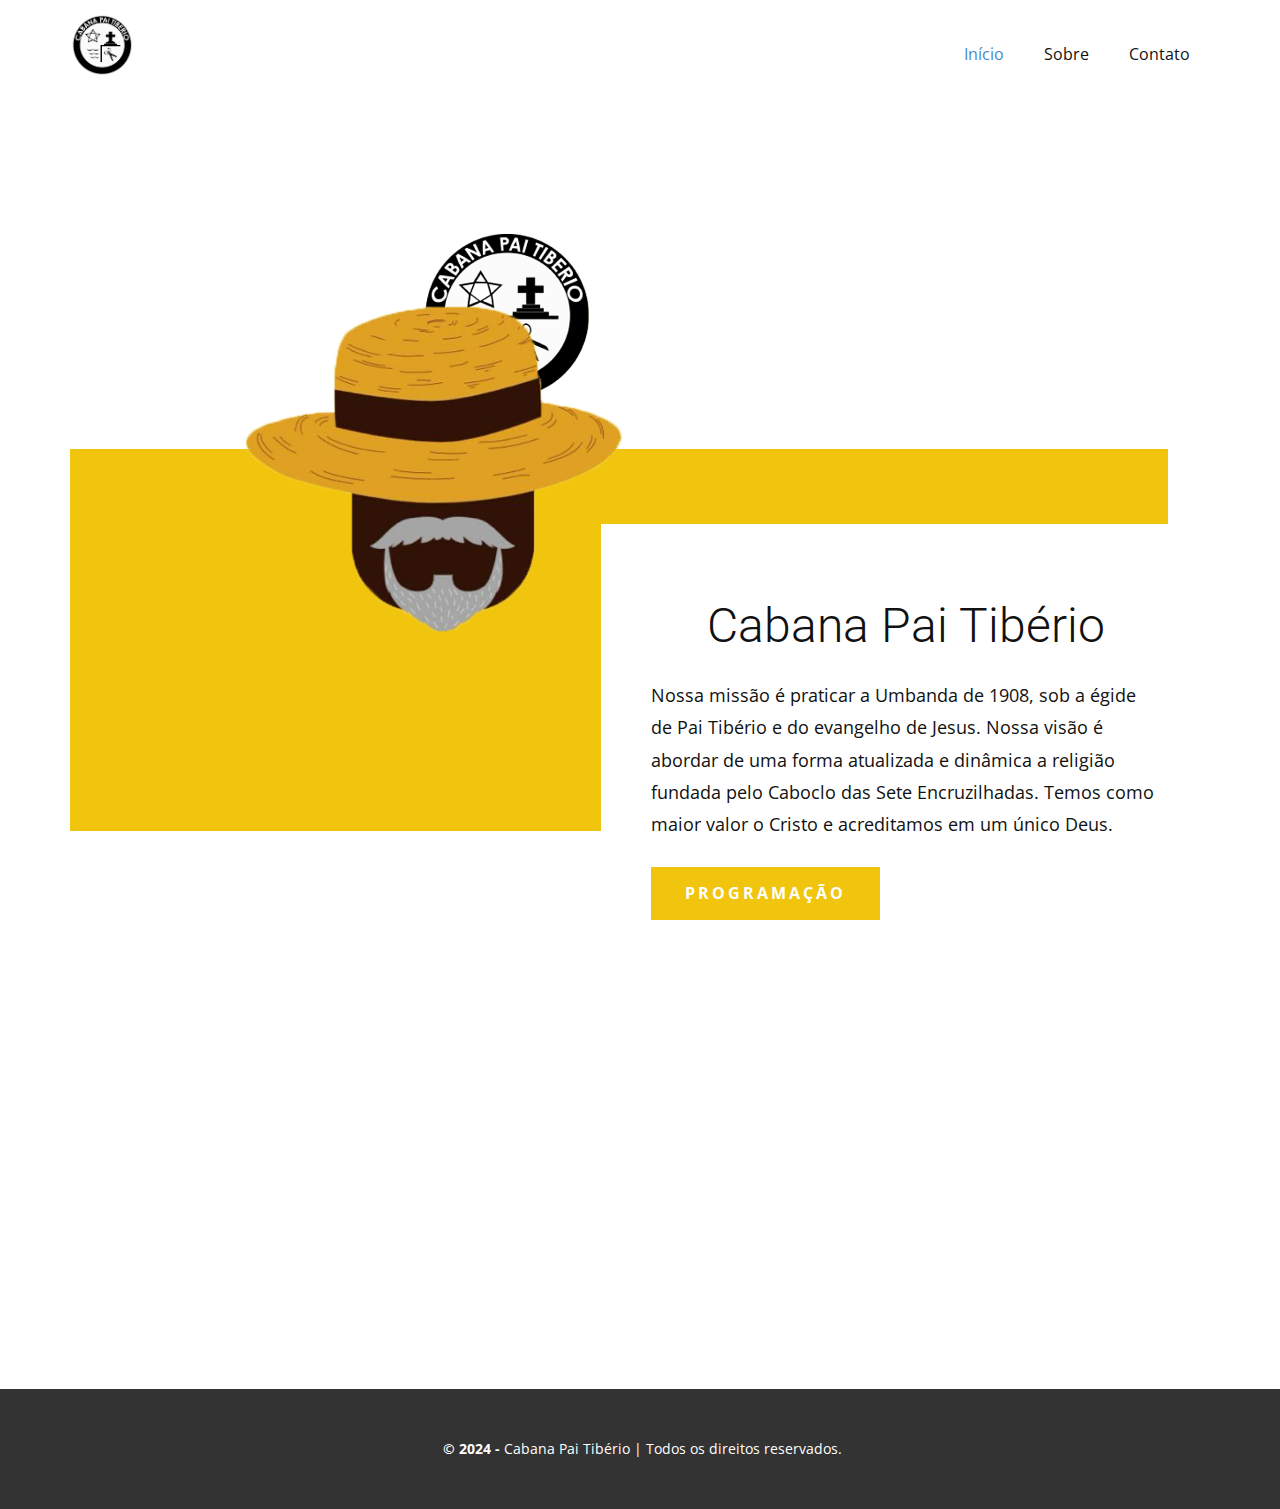
<file: index.html>
<!DOCTYPE html>
<html style="font-size: 16px;" lang="pt"><head>
    <meta name="viewport" content="width=device-width, initial-scale=1.0">
    <meta charset="utf-8">
    <meta name="keywords" content="​Quem Somos, Agua Santa, Umbanda">
    <meta name="description" content="Nossa missão é praticar a Umbanda de 1908, sob a égide de Pai Tibério e do evangelho de Jesus. ">
    <title>Cabana Pai Tibério | Umbanda</title>
    <link rel="stylesheet" href="nicepage.css" media="screen">
<link rel="stylesheet" href="Início.css" media="screen">
    <script class="u-script" type="text/javascript" src="jquery.js" defer=""></script>
    <script class="u-script" type="text/javascript" src="nicepage.js" defer=""></script>
    <meta name="generator" content="Nicepage 6.10.5, nicepage.com">
    <link id="u-theme-google-font" rel="stylesheet" href="https://fonts.googleapis.com/css?family=Roboto:100,100i,300,300i,400,400i,500,500i,700,700i,900,900i|Open+Sans:300,300i,400,400i,500,500i,600,600i,700,700i,800,800i">
    
    
    
    
    <script type="application/ld+json">{
		"@context": "http://schema.org",
		"@type": "Organization",
		"name": "",
		"logo": "images/logo-cabana.png"
}</script>
    <meta name="theme-color" content="#478ac9">
    <meta property="og:title" content="">
    <meta property="og:description" content="Nossa missão é praticar a Umbanda de 1908, sob a égide de Pai Tibério e do evangelho de Jesus. ">
    <meta property="og:type" content="website">
  <meta data-intl-tel-input-cdn-path="intlTelInput/"></head>
  <body data-home-page="Início.html" data-home-page-title="Início" data-path-to-root="./" data-include-products="false" class="u-body u-xl-mode" data-lang="pt"><header class="u-clearfix u-header u-header" id="sec-3a66"><div class="u-clearfix u-sheet u-sheet-1">
        <a href="#" class="u-image u-logo u-image-1" data-image-width="1080" data-image-height="1080">
          <img src="images/logo-cabana.png" class="u-logo-image u-logo-image-1">
        </a>
        <nav class="u-menu u-menu-dropdown u-offcanvas u-menu-1">
          <div class="menu-collapse" style="font-size: 1rem; letter-spacing: 0px;">
            <a class="u-button-style u-custom-left-right-menu-spacing u-custom-padding-bottom u-custom-top-bottom-menu-spacing u-nav-link u-text-active-palette-1-base u-text-hover-palette-2-base" href="#">
              <svg class="u-svg-link" viewBox="0 0 24 24"><use xlink:href="#menu-hamburger"></use></svg>
              <svg class="u-svg-content" version="1.1" id="menu-hamburger" viewBox="0 0 16 16" x="0px" y="0px" xmlns:xlink="http://www.w3.org/1999/xlink" xmlns="http://www.w3.org/2000/svg"><g><rect y="1" width="16" height="2"></rect><rect y="7" width="16" height="2"></rect><rect y="13" width="16" height="2"></rect>
</g></svg>
            </a>
          </div>
          <div class="u-nav-container">
            <ul class="u-nav u-unstyled u-nav-1"><li class="u-nav-item"><a class="u-button-style u-nav-link u-text-active-palette-1-base u-text-hover-palette-2-base" href="Início.html" style="padding: 10px 20px;">Início</a>
</li><li class="u-nav-item"><a class="u-button-style u-nav-link u-text-active-palette-1-base u-text-hover-palette-2-base" href="Sobre.html" style="padding: 10px 20px;">Sobre</a>
</li><li class="u-nav-item"><a class="u-button-style u-nav-link u-text-active-palette-1-base u-text-hover-palette-2-base" href="Contato.html" style="padding: 10px 20px;">Contato</a>
</li></ul>
          </div>
          <div class="u-nav-container-collapse">
            <div class="u-black u-container-style u-inner-container-layout u-opacity u-opacity-95 u-sidenav">
              <div class="u-inner-container-layout u-sidenav-overflow">
                <div class="u-menu-close"></div>
                <ul class="u-align-center u-nav u-popupmenu-items u-unstyled u-nav-2"><li class="u-nav-item"><a class="u-button-style u-nav-link" href="Início.html">Início</a>
</li><li class="u-nav-item"><a class="u-button-style u-nav-link" href="Sobre.html">Sobre</a>
</li><li class="u-nav-item"><a class="u-button-style u-nav-link" href="Contato.html">Contato</a>
</li></ul>
              </div>
            </div>
            <div class="u-black u-menu-overlay u-opacity u-opacity-70"></div>
          </div>
        </nav>
      </div></header>
    <section class="u-clearfix u-section-1" id="carousel_4717">
      <div class="u-clearfix u-sheet u-sheet-1">
        <div class="u-expanded-width-sm u-expanded-width-xs u-palette-3-base u-shape u-shape-rectangle u-shape-1"></div>
        <div class="u-align-left u-image u-image-circle u-image-1" data-image-width="1080" data-image-height="1080"></div>
        <div class="u-align-left u-container-style u-group u-white u-group-1">
          <div class="u-container-layout u-container-layout-1">
            <h2 class="u-text u-text-default u-text-1">Cabana Pai Tibério </h2>
            <p class="u-text u-text-2"> Nossa missão é praticar a Umbanda de 1908, sob a égide de Pai Tibério e do evangelho de Jesus. Nossa visão é abordar de uma forma atualizada e dinâmica a religião fundada pelo Caboclo das Sete Encruzilhadas. Temos como maior valor o Cristo e acreditamos em um único Deus.<br>
            </p>
            <a href="#" class="u-btn u-button-style u-palette-3-base u-text-body-alt-color u-btn-1">programação </a>
          </div>
        </div>
      </div>
    </section>
    <section class="u-clearfix u-container-align-center u-image u-parallax u-section-2" id="sec-0c6b" data-image-width="1280" data-image-height="848">
      <div class="u-clearfix u-sheet u-sheet-1"></div>
    </section>
    
    
    
    <footer class="u-align-center u-clearfix u-footer u-grey-80 u-footer" id="sec-9cdc"><div class="u-clearfix u-sheet u-sheet-1">
        <p class="u-small-text u-text u-text-variant u-text-1">&nbsp;<b>© 2024 -&nbsp;</b>Cabana Pai Tibério | Todos os direitos reservados.
        </p>
      </div></footer>
  
</body></html>
</file>
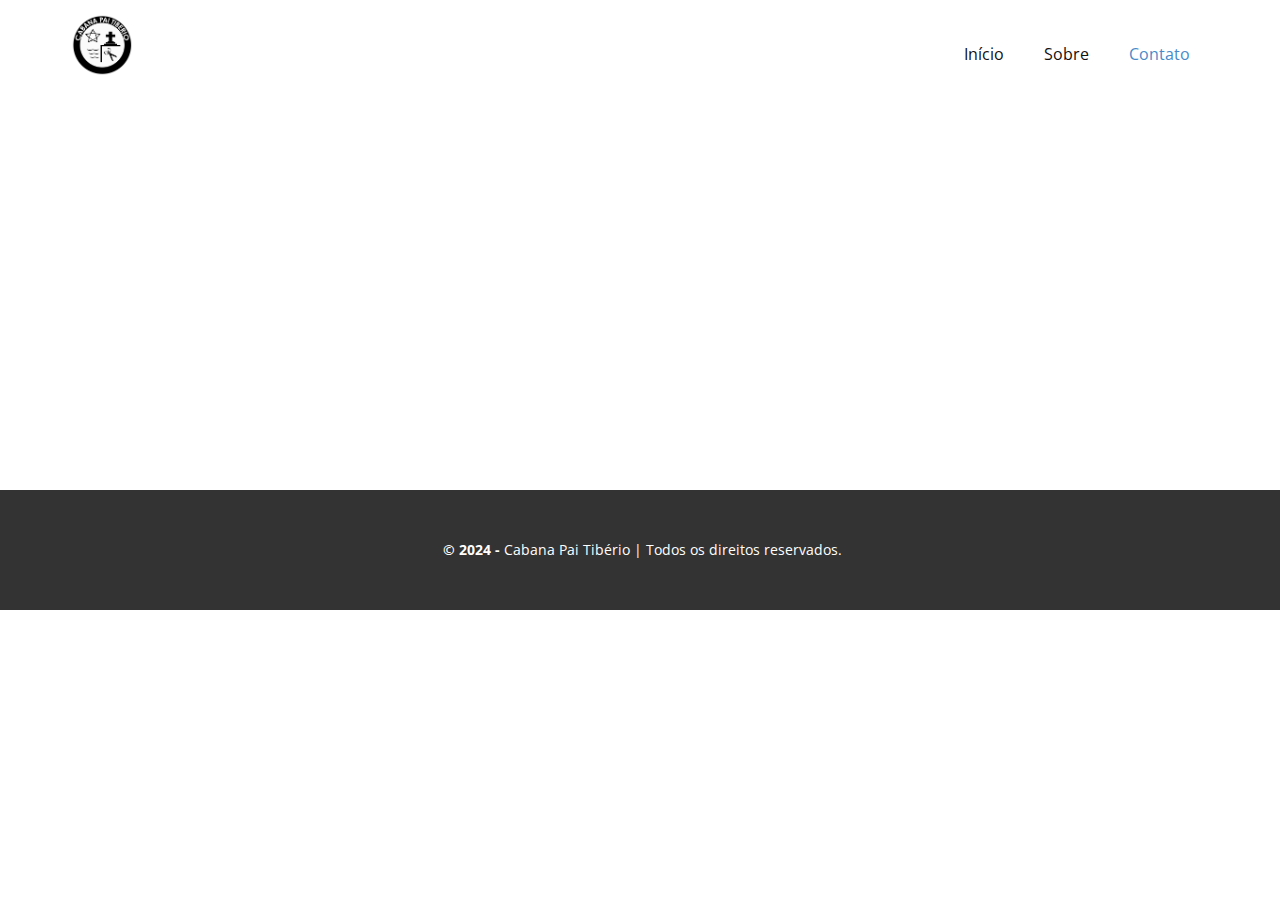
<file: Contato.html>
<!DOCTYPE html>
<html style="font-size: 16px;" lang="pt"><head>
    <meta name="viewport" content="width=device-width, initial-scale=1.0">
    <meta charset="utf-8">
    <meta name="keywords" content="">
    <meta name="description" content="">
    <title>Contato</title>
    <link rel="stylesheet" href="nicepage.css" media="screen">
<link rel="stylesheet" href="Contato.css" media="screen">
    <script class="u-script" type="text/javascript" src="jquery.js" defer=""></script>
    <script class="u-script" type="text/javascript" src="nicepage.js" defer=""></script>
    <meta name="generator" content="Nicepage 6.10.5, nicepage.com">
    <link id="u-theme-google-font" rel="stylesheet" href="https://fonts.googleapis.com/css?family=Roboto:100,100i,300,300i,400,400i,500,500i,700,700i,900,900i|Open+Sans:300,300i,400,400i,500,500i,600,600i,700,700i,800,800i">
    
    
    
    <script type="application/ld+json">{
		"@context": "http://schema.org",
		"@type": "Organization",
		"name": "",
		"logo": "images/logo-cabana.png"
}</script>
    <meta name="theme-color" content="#478ac9">
    <meta property="og:title" content="Contato">
    <meta property="og:type" content="website">
  <meta data-intl-tel-input-cdn-path="intlTelInput/"></head>
  <body data-path-to-root="./" data-include-products="false" class="u-body u-xl-mode" data-lang="pt"><header class="u-clearfix u-header u-header" id="sec-3a66"><div class="u-clearfix u-sheet u-sheet-1">
        <a href="#" class="u-image u-logo u-image-1" data-image-width="1080" data-image-height="1080">
          <img src="images/logo-cabana.png" class="u-logo-image u-logo-image-1">
        </a>
        <nav class="u-menu u-menu-dropdown u-offcanvas u-menu-1">
          <div class="menu-collapse" style="font-size: 1rem; letter-spacing: 0px;">
            <a class="u-button-style u-custom-left-right-menu-spacing u-custom-padding-bottom u-custom-top-bottom-menu-spacing u-nav-link u-text-active-palette-1-base u-text-hover-palette-2-base" href="#">
              <svg class="u-svg-link" viewBox="0 0 24 24"><use xlink:href="#menu-hamburger"></use></svg>
              <svg class="u-svg-content" version="1.1" id="menu-hamburger" viewBox="0 0 16 16" x="0px" y="0px" xmlns:xlink="http://www.w3.org/1999/xlink" xmlns="http://www.w3.org/2000/svg"><g><rect y="1" width="16" height="2"></rect><rect y="7" width="16" height="2"></rect><rect y="13" width="16" height="2"></rect>
</g></svg>
            </a>
          </div>
          <div class="u-nav-container">
            <ul class="u-nav u-unstyled u-nav-1"><li class="u-nav-item"><a class="u-button-style u-nav-link u-text-active-palette-1-base u-text-hover-palette-2-base" href="Início.html" style="padding: 10px 20px;">Início</a>
</li><li class="u-nav-item"><a class="u-button-style u-nav-link u-text-active-palette-1-base u-text-hover-palette-2-base" href="Sobre.html" style="padding: 10px 20px;">Sobre</a>
</li><li class="u-nav-item"><a class="u-button-style u-nav-link u-text-active-palette-1-base u-text-hover-palette-2-base" href="Contato.html" style="padding: 10px 20px;">Contato</a>
</li></ul>
          </div>
          <div class="u-nav-container-collapse">
            <div class="u-black u-container-style u-inner-container-layout u-opacity u-opacity-95 u-sidenav">
              <div class="u-inner-container-layout u-sidenav-overflow">
                <div class="u-menu-close"></div>
                <ul class="u-align-center u-nav u-popupmenu-items u-unstyled u-nav-2"><li class="u-nav-item"><a class="u-button-style u-nav-link" href="Início.html">Início</a>
</li><li class="u-nav-item"><a class="u-button-style u-nav-link" href="Sobre.html">Sobre</a>
</li><li class="u-nav-item"><a class="u-button-style u-nav-link" href="Contato.html">Contato</a>
</li></ul>
              </div>
            </div>
            <div class="u-black u-menu-overlay u-opacity u-opacity-70"></div>
          </div>
        </nav>
      </div></header>
    <section class="u-clearfix u-section-1" id="sec-d943">
      <div class="u-clearfix u-sheet u-sheet-1"></div>
    </section>
    
    
    
    <footer class="u-align-center u-clearfix u-footer u-grey-80 u-footer" id="sec-9cdc"><div class="u-clearfix u-sheet u-sheet-1">
        <p class="u-small-text u-text u-text-variant u-text-1">&nbsp;<b>© 2024 -&nbsp;</b>Cabana Pai Tibério | Todos os direitos reservados.
        </p>
      </div></footer>
    
  
</body></html>
</file>
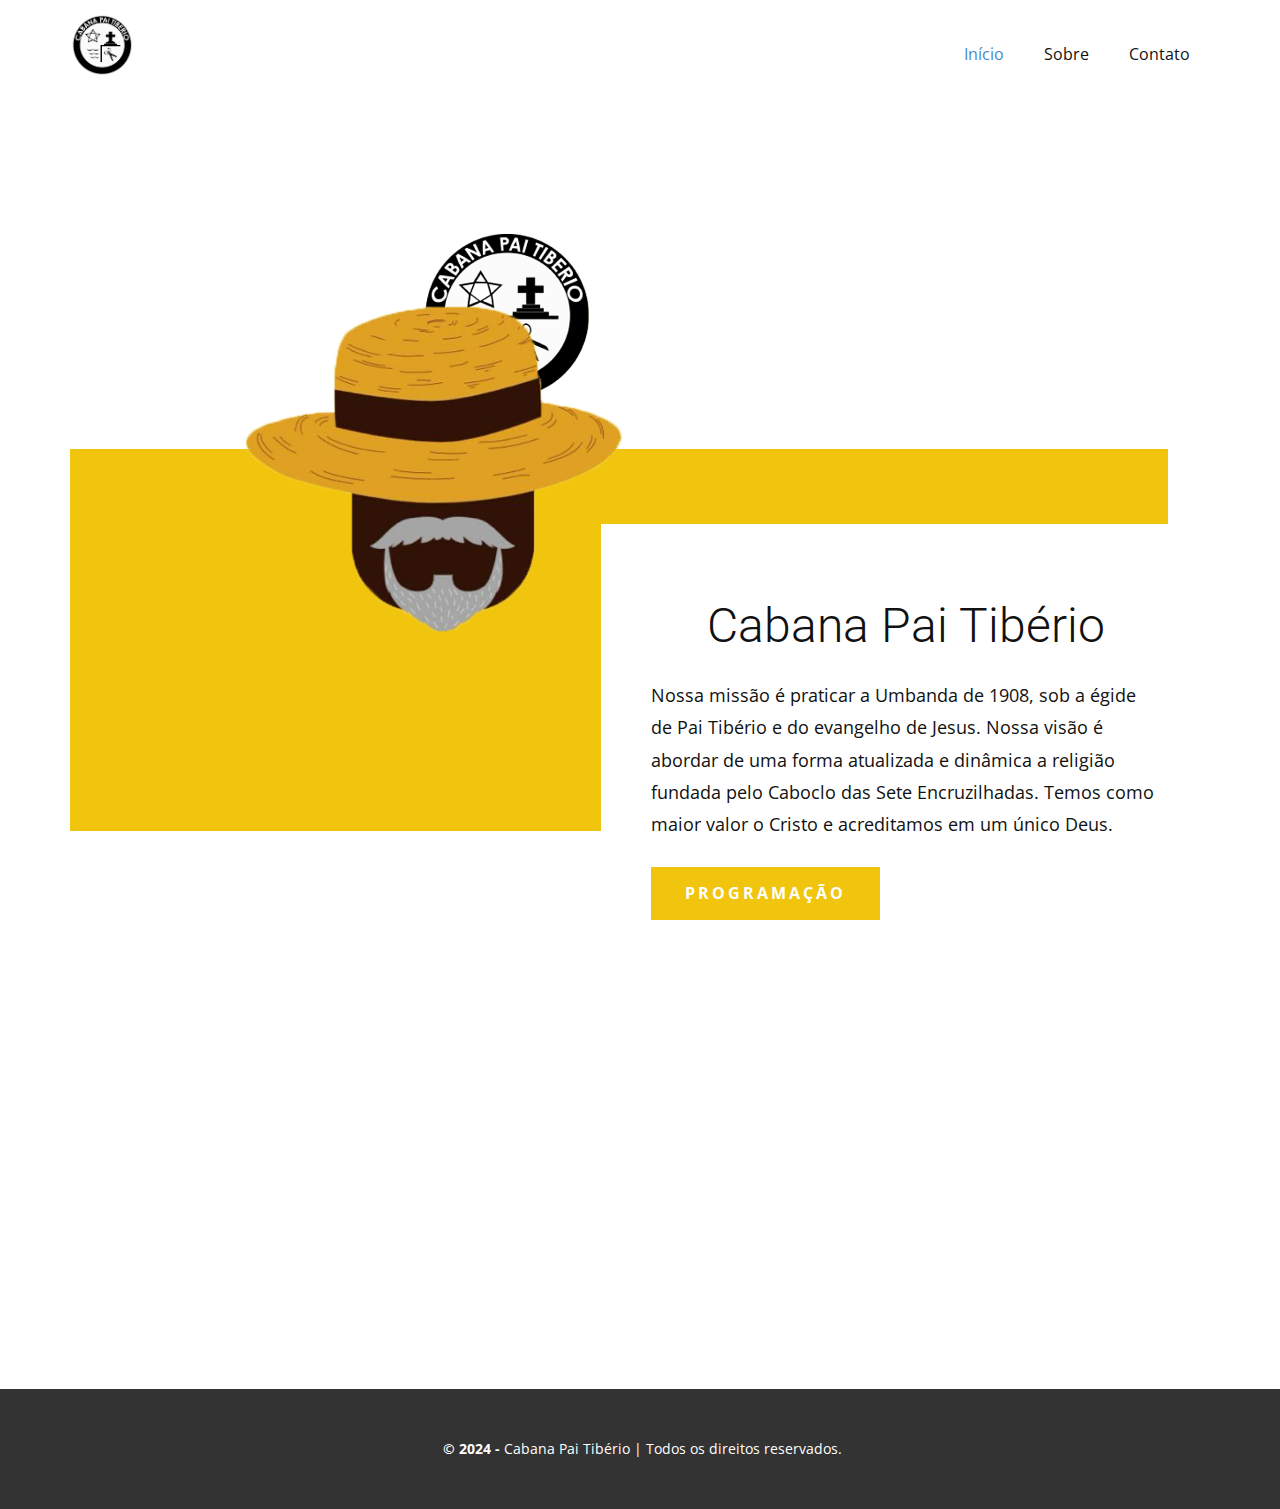
<file: Início.html>
<!DOCTYPE html>
<html style="font-size: 16px;" lang="pt"><head>
    <meta name="viewport" content="width=device-width, initial-scale=1.0">
    <meta charset="utf-8">
    <meta name="keywords" content="​Quem Somos, Agua Santa, Umbanda">
    <meta name="description" content="Nossa missão é praticar a Umbanda de 1908, sob a égide de Pai Tibério e do evangelho de Jesus. ">
    <title>Cabana Pai Tibério | Umbanda</title>
    <link rel="stylesheet" href="nicepage.css" media="screen">
<link rel="stylesheet" href="Início.css" media="screen">
    <script class="u-script" type="text/javascript" src="jquery.js" defer=""></script>
    <script class="u-script" type="text/javascript" src="nicepage.js" defer=""></script>
    <meta name="generator" content="Nicepage 6.10.5, nicepage.com">
    <link id="u-theme-google-font" rel="stylesheet" href="https://fonts.googleapis.com/css?family=Roboto:100,100i,300,300i,400,400i,500,500i,700,700i,900,900i|Open+Sans:300,300i,400,400i,500,500i,600,600i,700,700i,800,800i">
    
    
    
    
    <script type="application/ld+json">{
		"@context": "http://schema.org",
		"@type": "Organization",
		"name": "",
		"logo": "images/logo-cabana.png"
}</script>
    <meta name="theme-color" content="#478ac9">
    <meta property="og:title" content="">
    <meta property="og:description" content="Nossa missão é praticar a Umbanda de 1908, sob a égide de Pai Tibério e do evangelho de Jesus. ">
    <meta property="og:type" content="website">
  <meta data-intl-tel-input-cdn-path="intlTelInput/"></head>
  <body data-path-to-root="./" data-include-products="false" class="u-body u-xl-mode" data-lang="pt"><header class="u-clearfix u-header u-header" id="sec-3a66"><div class="u-clearfix u-sheet u-sheet-1">
        <a href="#" class="u-image u-logo u-image-1" data-image-width="1080" data-image-height="1080">
          <img src="images/logo-cabana.png" class="u-logo-image u-logo-image-1">
        </a>
        <nav class="u-menu u-menu-dropdown u-offcanvas u-menu-1">
          <div class="menu-collapse" style="font-size: 1rem; letter-spacing: 0px;">
            <a class="u-button-style u-custom-left-right-menu-spacing u-custom-padding-bottom u-custom-top-bottom-menu-spacing u-nav-link u-text-active-palette-1-base u-text-hover-palette-2-base" href="#">
              <svg class="u-svg-link" viewBox="0 0 24 24"><use xlink:href="#menu-hamburger"></use></svg>
              <svg class="u-svg-content" version="1.1" id="menu-hamburger" viewBox="0 0 16 16" x="0px" y="0px" xmlns:xlink="http://www.w3.org/1999/xlink" xmlns="http://www.w3.org/2000/svg"><g><rect y="1" width="16" height="2"></rect><rect y="7" width="16" height="2"></rect><rect y="13" width="16" height="2"></rect>
</g></svg>
            </a>
          </div>
          <div class="u-nav-container">
            <ul class="u-nav u-unstyled u-nav-1"><li class="u-nav-item"><a class="u-button-style u-nav-link u-text-active-palette-1-base u-text-hover-palette-2-base" href="Início.html" style="padding: 10px 20px;">Início</a>
</li><li class="u-nav-item"><a class="u-button-style u-nav-link u-text-active-palette-1-base u-text-hover-palette-2-base" href="Sobre.html" style="padding: 10px 20px;">Sobre</a>
</li><li class="u-nav-item"><a class="u-button-style u-nav-link u-text-active-palette-1-base u-text-hover-palette-2-base" href="Contato.html" style="padding: 10px 20px;">Contato</a>
</li></ul>
          </div>
          <div class="u-nav-container-collapse">
            <div class="u-black u-container-style u-inner-container-layout u-opacity u-opacity-95 u-sidenav">
              <div class="u-inner-container-layout u-sidenav-overflow">
                <div class="u-menu-close"></div>
                <ul class="u-align-center u-nav u-popupmenu-items u-unstyled u-nav-2"><li class="u-nav-item"><a class="u-button-style u-nav-link" href="Início.html">Início</a>
</li><li class="u-nav-item"><a class="u-button-style u-nav-link" href="Sobre.html">Sobre</a>
</li><li class="u-nav-item"><a class="u-button-style u-nav-link" href="Contato.html">Contato</a>
</li></ul>
              </div>
            </div>
            <div class="u-black u-menu-overlay u-opacity u-opacity-70"></div>
          </div>
        </nav>
      </div></header>
    <section class="u-clearfix u-section-1" id="carousel_4717">
      <div class="u-clearfix u-sheet u-sheet-1">
        <div class="u-expanded-width-sm u-expanded-width-xs u-palette-3-base u-shape u-shape-rectangle u-shape-1"></div>
        <div class="u-align-left u-image u-image-circle u-image-1" data-image-width="1080" data-image-height="1080"></div>
        <div class="u-align-left u-container-style u-group u-white u-group-1">
          <div class="u-container-layout u-container-layout-1">
            <h2 class="u-text u-text-default u-text-1">Cabana Pai Tibério </h2>
            <p class="u-text u-text-2"> Nossa missão é praticar a Umbanda de 1908, sob a égide de Pai Tibério e do evangelho de Jesus. Nossa visão é abordar de uma forma atualizada e dinâmica a religião fundada pelo Caboclo das Sete Encruzilhadas. Temos como maior valor o Cristo e acreditamos em um único Deus.<br>
            </p>
            <a href="#" class="u-btn u-button-style u-palette-3-base u-text-body-alt-color u-btn-1">programação </a>
          </div>
        </div>
      </div>
    </section>
    <section class="u-clearfix u-container-align-center u-image u-parallax u-section-2" id="sec-0c6b" data-image-width="1280" data-image-height="848">
      <div class="u-clearfix u-sheet u-sheet-1"></div>
    </section>
    
    
    
    <footer class="u-align-center u-clearfix u-footer u-grey-80 u-footer" id="sec-9cdc"><div class="u-clearfix u-sheet u-sheet-1">
        <p class="u-small-text u-text u-text-variant u-text-1">&nbsp;<b>© 2024 -&nbsp;</b>Cabana Pai Tibério | Todos os direitos reservados.
        </p>
      </div></footer>
  
</body></html>
</file>
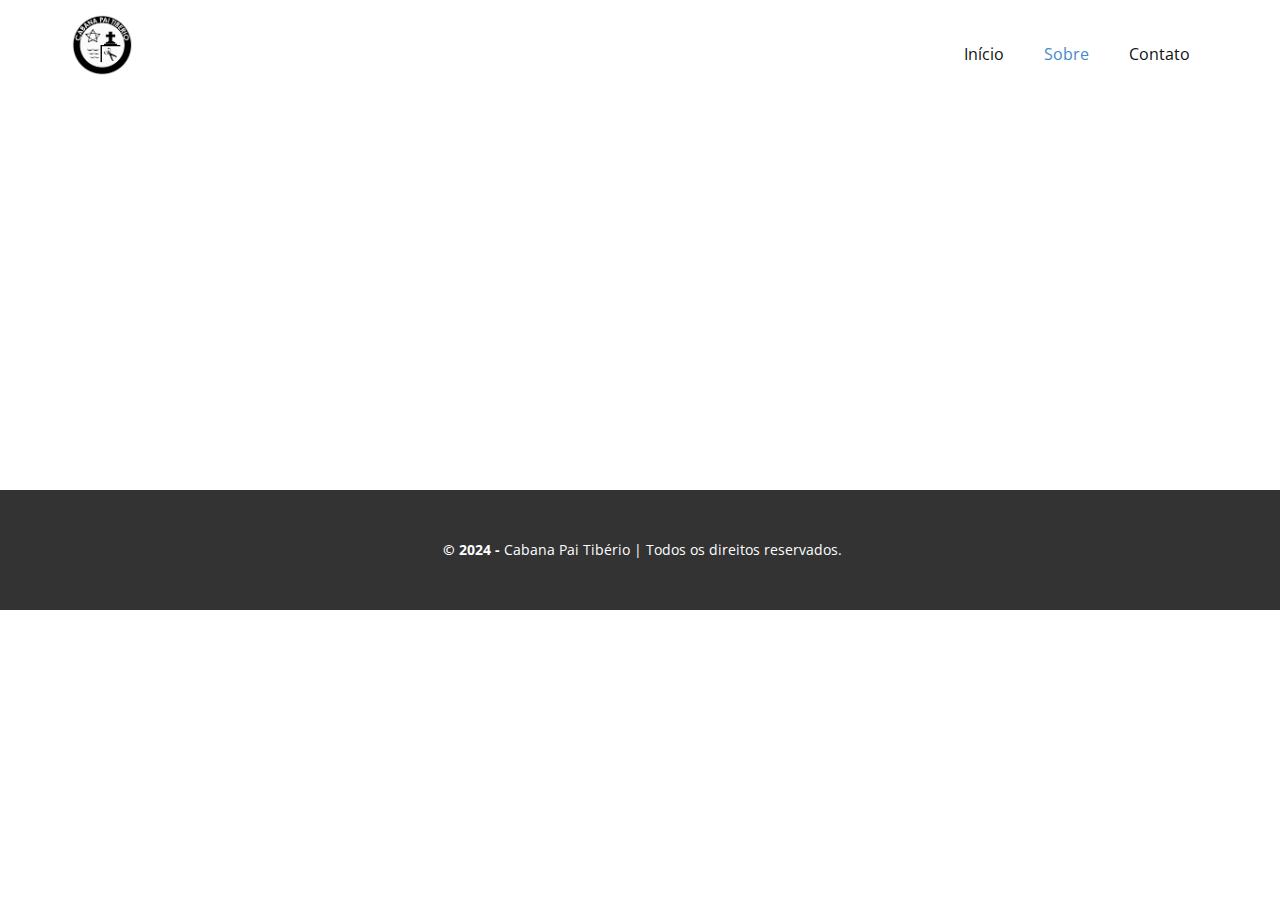
<file: Sobre.html>
<!DOCTYPE html>
<html style="font-size: 16px;" lang="pt"><head>
    <meta name="viewport" content="width=device-width, initial-scale=1.0">
    <meta charset="utf-8">
    <meta name="keywords" content="">
    <meta name="description" content="">
    <title>Sobre</title>
    <link rel="stylesheet" href="nicepage.css" media="screen">
<link rel="stylesheet" href="Sobre.css" media="screen">
    <script class="u-script" type="text/javascript" src="jquery.js" defer=""></script>
    <script class="u-script" type="text/javascript" src="nicepage.js" defer=""></script>
    <meta name="generator" content="Nicepage 6.10.5, nicepage.com">
    <link id="u-theme-google-font" rel="stylesheet" href="https://fonts.googleapis.com/css?family=Roboto:100,100i,300,300i,400,400i,500,500i,700,700i,900,900i|Open+Sans:300,300i,400,400i,500,500i,600,600i,700,700i,800,800i">
    
    
    
    <script type="application/ld+json">{
		"@context": "http://schema.org",
		"@type": "Organization",
		"name": "",
		"logo": "images/logo-cabana.png"
}</script>
    <meta name="theme-color" content="#478ac9">
    <meta property="og:title" content="Sobre">
    <meta property="og:type" content="website">
  <meta data-intl-tel-input-cdn-path="intlTelInput/"></head>
  <body data-path-to-root="./" data-include-products="false" class="u-body u-xl-mode" data-lang="pt"><header class="u-clearfix u-header u-header" id="sec-3a66"><div class="u-clearfix u-sheet u-sheet-1">
        <a href="#" class="u-image u-logo u-image-1" data-image-width="1080" data-image-height="1080">
          <img src="images/logo-cabana.png" class="u-logo-image u-logo-image-1">
        </a>
        <nav class="u-menu u-menu-dropdown u-offcanvas u-menu-1">
          <div class="menu-collapse" style="font-size: 1rem; letter-spacing: 0px;">
            <a class="u-button-style u-custom-left-right-menu-spacing u-custom-padding-bottom u-custom-top-bottom-menu-spacing u-nav-link u-text-active-palette-1-base u-text-hover-palette-2-base" href="#">
              <svg class="u-svg-link" viewBox="0 0 24 24"><use xlink:href="#menu-hamburger"></use></svg>
              <svg class="u-svg-content" version="1.1" id="menu-hamburger" viewBox="0 0 16 16" x="0px" y="0px" xmlns:xlink="http://www.w3.org/1999/xlink" xmlns="http://www.w3.org/2000/svg"><g><rect y="1" width="16" height="2"></rect><rect y="7" width="16" height="2"></rect><rect y="13" width="16" height="2"></rect>
</g></svg>
            </a>
          </div>
          <div class="u-nav-container">
            <ul class="u-nav u-unstyled u-nav-1"><li class="u-nav-item"><a class="u-button-style u-nav-link u-text-active-palette-1-base u-text-hover-palette-2-base" href="Início.html" style="padding: 10px 20px;">Início</a>
</li><li class="u-nav-item"><a class="u-button-style u-nav-link u-text-active-palette-1-base u-text-hover-palette-2-base" href="Sobre.html" style="padding: 10px 20px;">Sobre</a>
</li><li class="u-nav-item"><a class="u-button-style u-nav-link u-text-active-palette-1-base u-text-hover-palette-2-base" href="Contato.html" style="padding: 10px 20px;">Contato</a>
</li></ul>
          </div>
          <div class="u-nav-container-collapse">
            <div class="u-black u-container-style u-inner-container-layout u-opacity u-opacity-95 u-sidenav">
              <div class="u-inner-container-layout u-sidenav-overflow">
                <div class="u-menu-close"></div>
                <ul class="u-align-center u-nav u-popupmenu-items u-unstyled u-nav-2"><li class="u-nav-item"><a class="u-button-style u-nav-link" href="Início.html">Início</a>
</li><li class="u-nav-item"><a class="u-button-style u-nav-link" href="Sobre.html">Sobre</a>
</li><li class="u-nav-item"><a class="u-button-style u-nav-link" href="Contato.html">Contato</a>
</li></ul>
              </div>
            </div>
            <div class="u-black u-menu-overlay u-opacity u-opacity-70"></div>
          </div>
        </nav>
      </div></header>
    <section class="u-clearfix u-section-1" id="sec-5bfc">
      <div class="u-clearfix u-sheet u-sheet-1"></div>
    </section>
    
    
    
    <footer class="u-align-center u-clearfix u-footer u-grey-80 u-footer" id="sec-9cdc"><div class="u-clearfix u-sheet u-sheet-1">
        <p class="u-small-text u-text u-text-variant u-text-1">&nbsp;<b>© 2024 -&nbsp;</b>Cabana Pai Tibério | Todos os direitos reservados.
        </p>
      </div></footer>
  
</body></html>
</file>
